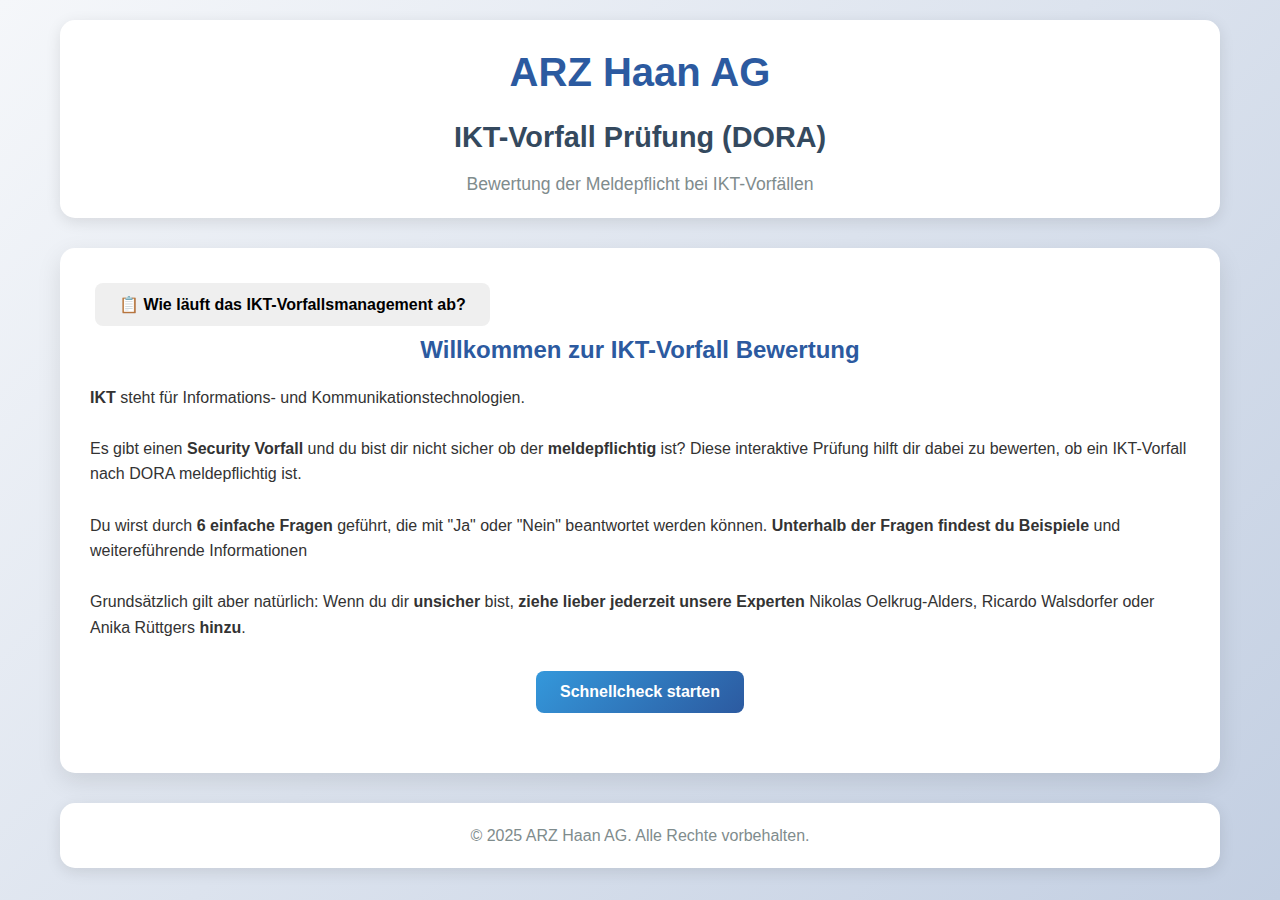
<file: index.html>
<!DOCTYPE html>
<html lang="de">
<head>
    <meta charset="UTF-8">
    <meta name="viewport" content="width=device-width, initial-scale=1.0">
    <title>IKT-Vorfall Prüfung - ARZ Haan AG</title>
    <link rel="stylesheet" href="styles.css">
</head>
<body>
    <div class="container">
        <header>
            <div class="logo">
                <h1>ARZ Haan AG</h1>
            </div>
            <h2>IKT-Vorfall Prüfung (DORA)</h2>
            <p>Bewertung der Meldepflicht bei IKT-Vorfällen</p>
        </header>

        <main>            <!-- Welcome Screen -->
            <div id="welcome-screen" class="screen active">
                <div class="card">
                    <div class="info-links">
                        <button class="btn btn-link" onclick="showProcessInfo()">
                            📋 Wie läuft das IKT-Vorfallsmanagement ab?
                        </button>
                    </div>
                    <h3>Willkommen zur IKT-Vorfall Bewertung</h3>
                    
                    <p><strong>IKT</strong> steht für Informations- und Kommunikationstechnologien.<br><br></p>
                    
                    <p>Es gibt einen <strong>Security Vorfall</strong> und du bist dir nicht sicher ob der <strong>meldepflichtig</strong> ist?  Diese interaktive Prüfung hilft dir dabei zu bewerten, ob ein IKT-Vorfall nach DORA meldepflichtig ist.<br><br></p>
                    
                    <p>Du wirst durch<strong> 6 einfache Fragen</strong> geführt, die mit "Ja" oder "Nein" beantwortet werden können. <strong>Unterhalb der Fragen findest du Beispiele</strong> und weitereführende Informationen<br><br>
                    Grundsätzlich gilt aber natürlich: Wenn du dir <strong>unsicher</strong> bist, <strong>ziehe lieber jederzeit unsere Experten</strong> Nikolas Oelkrug-Alders, Ricardo Walsdorfer oder Anika Rüttgers <strong>hinzu</strong>.</p>
                    
                    
                    
                    <div class="button-group">
                        <button class="btn btn-primary" onclick="startQuestionnaire()">Schnellcheck starten</button>
                    </div>
                </div>
            </div>

            <!-- Question Screen -->
            <div id="question-screen" class="screen">
                <div class="progress-bar">
                    <div class="progress-fill" id="progress-fill"></div>
                    <span class="progress-text" id="progress-text">Frage 1 von 6</span>
                </div>
                  <div class="card">
                    <h3 id="question-title">Frage wird geladen...</h3>
                    <p id="question-text">Beschreibung der Frage...</p>
                    
                    <div class="button-group">
                        <button class="btn btn-success" onclick="answerQuestion(true)">Ja</button>
                        <button class="btn btn-danger" onclick="answerQuestion(false)">Nein</button>
                    </div>
                    
                    <div id="additional-info" class="additional-info">
                        <!-- Zusätzliche Informationen werden hier eingefügt -->
                    </div>
                    
                    <div class="button-group">
                        <button class="btn btn-success" onclick="answerQuestion(true)">Ja</button>
                        <button class="btn btn-danger" onclick="answerQuestion(false)">Nein</button>
                    </div>
                    
                    <div class="navigation">
                        <button class="btn btn-secondary" id="back-btn" onclick="goBack()" disabled>Zurück</button>
                        <button class="btn btn-secondary" onclick="resetQuestionnaire()">Neu starten</button>
                    </div>
                </div>
            </div>

            <!-- Result Screen -->
            <div id="result-screen" class="screen">
                <div class="card">
                    <div id="result-content">
                        <!-- Ergebnis wird hier eingefügt -->
                    </div>
                    <div class="navigation">
                        <button class="btn btn-secondary" onclick="resetQuestionnaire()">Neue Prüfung starten</button>
                    </div>
                    <div class="info-links">
                        <button class="btn btn-link" onclick="showProcessInfo()">
                            📋 Wie läuft das IKT-Vorfallsmanagement ab?
                        </button>
                    </div>
                </div>
            </div>            <!-- Contact Screen (Nikolas) -->
            <div id="contact-screen" class="screen">
                <div class="card">
                    <div class="contact-header">
                        <img src="nikolas-photo.jpg" alt="Nikolas Mustermann" class="contact-photo" onerror="this.src='nikolas-photo.jpg'">
                        <div class="contact-info">
                            <h3>Nikolas Oelkrug-Alders</h3>
                            <p class="title">Chief Information Security Officer (CISO)</p>
                        </div>
                    </div>
                    
                    <div class="contact-details">
                        <div class="contact-item">
                            <strong>📧 E-Mail:</strong>
                            <a href="mailto:N.Oelkrug-Alders@arz.de?subject=IKT Meldung" class="email-link">
                                <a href="mailto:N.Oelkrug-Alders@arz.de?subject=IKT Meldung"></a>N.Oelkrug-Alders@arz.de</a>
                            </a>
                        </div>
                       
                        <div class="contact-item">
                            <strong>📱 Telefon:</strong>
                            <a href="tel:+49 151 5370 4297 ">+49 151 5370 4297 </a>
                        </div>
                    </div>                    
                        
                    
                    <div class="success-message" id="success-message" style="display: none;">
                        <div class="alert alert-success">
                            ✅ Meldung wurde übermittelt. Vielen Dank!
                        </div>
                    </div>
                    
                    <div class="navigation">
                        <button class="btn btn-secondary" onclick="resetQuestionnaire()">Schnellcheck erneut starten</button>
                    </div>
                </div>
            </div>

            <!-- Process Information Screen -->
            <div id="process-info-screen" class="screen">
                <div class="card">
                    <h3>🛡 IKT-Vorfallsmanagement – Übersicht</h3>
                    <div class="navigation">
                        <button class="btn btn-secondary" onclick="hideProcessInfo()">Zurück zur Startseite</button>
                        <button class="btn btn-primary" onclick="startQuestionnaire()">Schnellcheck starten</button>
                    </div>
                    <div class="process-section">
                        <h4>Was ist ein IKT-Vorfall?</h4>
                        <p>Ein IKT-Vorfall ist ein ungeplantes Ereignis, das die IT-Systeme oder Daten eines Unternehmens stört.<br>
                        <strong>Beispiele:</strong> Systemausfälle, Sicherheitslücken oder unbefugte Zugriffe.<br>
                        Solche Vorfälle können die <strong>Verfügbarkeit</strong>, <strong>Vertraulichkeit</strong> oder <strong>Integrität</strong> unserer Daten beeinträchtigen.</p>
                    </div>

                    <div class="process-section">
                        <h4>Warum ist das Thema relevant?</h4>
                        <p>IT-Störungen können zu <strong>finanziellen Schäden</strong>, <strong>Vertrauensverlust</strong> oder <strong>rechtlichen Problemen</strong> führen.<br>
                        Besonders schwerwiegende Vorfälle müssen laut gesetzlicher Vorgaben (z. B. <strong>DORA</strong>) innerhalb kurzer Fristen gemeldet werden.<br>
                        Deshalb ist ein klarer und strukturierter Ablauf notwendig.</p>
                    </div>

                    <div class="process-section">
                        <h4>Wie läuft das IKT-Vorfallsmanagement ab?</h4>
                        <div class="process-steps">
                            <div class="step">
                                <strong>1. Erkennung und Meldung:</strong><br>
                                Mitarbeitende melden auffällige IT-Vorfälle – z. B. beim IT-Helpdesk oder Support.
                            </div>
                            <div class="step">
                                <strong>2. Erstbewertung:</strong><br>
                                IT-Fachkräfte prüfen, ob ein meldepflichtiger Vorfall vorliegt, und leiten die Informationen weiter.
                            </div>
                            <div class="step">
                                <strong>3. Koordination und Bearbeitung:</strong><br>
                                Der <em>Incident Manager</em> übernimmt die Steuerung.<br>
                                Technische Teams analysieren die Ursache und beheben das Problem.
                            </div>
                            <div class="step">
                                <strong>4. Meldung an Behörden (falls erforderlich):</strong><br>
                                Bei schwerwiegenden Vorfällen erfolgt eine offizielle Meldung – oft innerhalb von 24 Stunden.
                            </div>
                            <div class="step">
                                <strong>5. Nachbereitung und Verbesserung:</strong><br>
                                Der Vorfall wird ausgewertet. Prozesse und Sicherheitsmaßnahmen werden ggf. angepasst.
                            </div>
                        </div>
                    </div>

                    <div class="process-section">
                        <h4>Rollen und Verantwortlichkeiten</h4>
                        <div class="roles-table">
                            <div class="role-item">
                                <strong>Mitarbeitende:</strong> Vorfälle melden
                            </div>
                            <div class="role-item">
                                <strong>IT-Helpdesk:</strong> Erste Einschätzung und Weiterleitung
                            </div>
                            <div class="role-item">
                                <strong>Incident Manager:</strong> Koordination, Dokumentation, ggf. Meldung
                            </div>
                            <div class="role-item">
                                <strong>Technische Teams:</strong> Analyse und Behebung der Vorfälle
                            </div>
                        </div>
                    </div>

                    <div class="process-section">
                        <h4>Ziel des Prozesses</h4>
                        <p>IKT-Vorfälle sollen <strong>schnell erkannt</strong>, <strong>richtig eingeordnet</strong> und <strong>effektiv bearbeitet</strong> werden.<br>
                        So sichern wir die <strong>Stabilität der IT</strong>, <strong>minimieren Risiken</strong> und erfüllen <strong>gesetzliche Anforderungen</strong>.</p>
                    </div>

                    <div class="navigation">
                        <button class="btn btn-secondary" onclick="hideProcessInfo()">Zurück zur Startseite</button>
                        <button class="btn btn-primary" onclick="startQuestionnaire()">Schnellcheck starten</button>
                    </div>
                </div>
            </div>
        </main>

        <footer>
            <p>&copy; 2025 ARZ Haan AG. Alle Rechte vorbehalten.</p>
        </footer>
    </div>    <script>
        // Fragebogen-Konfiguration
        console.log("Script.js wurde geladen!");

        const questions = [
            {
                id: 1,
                title: "Betrifft der Vorfall IKT-Systeme?",
                text: "Ist ein Computer-System (Server, Netzwerk, Software, etc.) betroffen?",                additionalInfo: `<strong>🔧 Was sind IKT-Systeme?</strong> 
                <br>Alle Computer-Systeme in deinem Unternehmen:<br>
                
                • Server, Computer, Handys<br>
                • Banking-Programme, Windows, Apps<br>
                • Internet, WLAN, Firmen-Netzwerk<br>
                • Microsoft 365, sonstige von uns genutzte Cloud-Services<br><br>
                
                <strong>⚠️ Auch das zählt:</strong><br><br>
                • Stromausfall, Wasserschaden<br>
                • Nur ein Teil des Systems kaputt<br><br>
                
                <strong>💡 Beispiele:</strong><br><br>
                ✅ E-Mail geht nicht<br>
                ✅ Eine unserer Geschäfts-Apps stürzt ab<br>
                ✅ Server fällt aus
                `
            },
            {
                id: 2,
                title: "Sind kritische oder wichtige Geschäftsfunktionen betroffen?",
                text: "Stört der Vorfall wichtige Arbeitsabläufe in deinem Unternehmen?",
                additionalInfo: `
                <strong>🏦 Wichtige Geschäftsfunktionen:</strong><br><br>
                • Anwendungen von uns die unsere Kunden nutzen<br>
                • Überweisungen und Kartenzahlungen<br>
                • Navision<br>
                • E-Mail und wichtige IT-Systeme<br><br>
                
                <strong>💡 Beispiele:</strong><br><br>
                ✅ Kundensystem länger als 1h offline<br>
                ✅ Firmenzahlungen werden abgelehnt<br>
                ✅ E-Mail funktioniert nicht<br>
                ❌ Interne Schulungs-Plattform offline
                `
            },
            {
                id: 3,
                title: "Entspricht der Vorfall zeitlichen Kriterien?",
                text: "Dauert die Störung schon länger als 1 Stunde?",
                additionalInfo: `
                <strong>⏰ Wichtige Zeitgrenzen:</strong><br><br>
                
                <strong>Wesentliche Störung (DORA):</strong><br><br>
                • Über 1 Stunde ohne Service bei kritischen Funktionen<br>
                • Über 2 Stunden bei wichtigen Funktionen<br><br>
                
                <strong>💡 Beispiele:</strong><br><br>
                ✅ Kundensoftware seit 1,5h offline<br>
                ✅ TI-Netz seit 2h ausgefallen<br>
                ❌ E-Mail war 45 Min offline<br>
                ❌ Website 30 Min langsam
                `
            },
            {
                id: 4,
                title: "Sind personenbezogene oder sensible Daten betroffen?",
                text: "Könnten persönliche Daten oder Geschäftsgeheimnisse betroffen sein?",
                additionalInfo: `
                <strong>🔒 Kritische Daten:</strong><br><br>
                
                <strong>Kundendaten:</strong><br><br>
                • Namen, Adressen, Geburtsdaten<br>
                • Kontostände, Überweisungen<br>
                • Logins, PINs, Passwörter<br><br>
                
                <strong>Geschäftsdaten:</strong><br><br>
                • Verträge und Geschäftsgeheimnisse<br>
                • E-Mails und Mitarbeiterdaten<br>
                • System-Zugangsdaten<br><br>
                
                <strong>💡 Beispiele:</strong><br><br>
                ✅ Hacker-Zugriff auf Kundendatenbank<br>
                ✅ USB-Stick mit Kontodaten verloren<br>
                ✅ E-Mail an falschen Empfänger<br>
                ✅ Ransomware verschlüsselt Dateien<br>
                ❌ Test-System ohne echte Daten
                `
            },
            {
                id: 5,
                title: "Sind externe IKT-Dienstleister oder Partner betroffen?",
                text: "Hat der Vorfall mit Cloud-Services oder IT-Dienstleistern zu tun?",
                additionalInfo: `
                <strong>☁️ Externe IT-Services:</strong><br><br>
                
                <strong>Cloud-Anbieter:</strong><br><br>
                • Microsoft 365<br>
                • Backup- und Speicher-Services<br><br>
                
                <strong>Banking-Services:</strong><br><br>
                • Zahlungsdienstleister<br>
                • Kernsysteme<br>
                • Internet-Provider<br><br>
                
                <strong>💡 Beispiele:</strong><br><br>
                ✅ Microsoft 365 down → E-Mail gestört<br>
                ✅ Hosting-Ausfall → Banking-App offline<br>
                ✅ Internet-Provider-Störung<br>
                ❌ Interne Kantinen-Software
                `
            },
            {
                id: 6,
                title: "Besteht Verdacht auf Cyberangriff oder böswillige Aktivitäten?",
                text: "Siehst du Anzeichen für einen möglichen Cyberangriff?",
                additionalInfo: `
                <strong>⚠️ Verdachtsmomente:</strong><br><br>
                
                <strong>Technische Anzeichen:</strong><br><br>
                • Ungewöhnliche Netzwerk-Aktivitäten<br>
                • Neue unbekannte Dateien oder Programme<br>
                • Verschlüsselte oder veränderte Dateien<br>
                • Langsame Systeme ohne erkennbaren Grund<br><br>
                
                <strong>Angriffs-Arten:</strong><br><br>
                • Phishing-E-Mails oder betrügerische Anrufe<br>
                • Ransomware (Lösegeldforderung)<br>
                • DDoS-Angriffe (Website überlastet)<br>
                • Unberechtigte Logins oder Zugriffe<br><br>
                
                <strong>💡 Beispiele:</strong><br><br>
                ✅ Ransomware verschlüsselt Dateien<br>
                ✅ Phishing-E-Mail führt zu Datenverlust<br>
                ✅ Unbekannte Logins von fremden Standorten<br>
                ✅ DDoS macht Website unzugänglich<br>
                ❌ Zufälliger Hardware-Defekt
                `
            }
        ];

        // Anwendungszustand
        let currentQuestionIndex = 0;
        let answers = [];
        let isQuestionnaireStarted = false;

        // Screen-Management
        function showScreen(screenId) {
            const screens = document.querySelectorAll('.screen');
            screens.forEach(screen => screen.classList.remove('active'));
            
            const targetScreen = document.getElementById(screenId);
            if (targetScreen) {
                targetScreen.classList.add('active');
            }
        }

        // Fragebogen starten
        function startQuestionnaire() {
            console.log("startQuestionnaire wurde aufgerufen!");
            currentQuestionIndex = 0;
            answers = [];
            isQuestionnaireStarted = true;
            showQuestion();
            showScreen('question-screen');
        }

        // Frage anzeigen
        function showQuestion() {
            if (currentQuestionIndex >= questions.length) {
                showResult();
                return;
            }

            const question = questions[currentQuestionIndex];
            const progressPercent = ((currentQuestionIndex + 1) / questions.length) * 100;
            
            // Progress Bar aktualisieren
            document.getElementById('progress-fill').style.width = progressPercent + '%';
            document.getElementById('progress-text').textContent = `Frage ${currentQuestionIndex + 1} von ${questions.length}`;
            
            // Frage-Inhalt aktualisieren
            document.getElementById('question-title').textContent = question.title;
            document.getElementById('question-text').textContent = question.text;            // Zusätzliche Informationen
            const additionalInfo = document.getElementById('additional-info');
            if (question.additionalInfo) {
                // Process additionalInfo to reduce spacing
                let processedInfo = question.additionalInfo
                    .replace(/<strong>(.*?)<\/strong><br>\s+/g, '<strong>$1</strong> ')  // Replace <br> after strong with space
                    .replace(/<br><br>\s+/g, '<br>')                                    // Replace double breaks with single
                    .trim();
                    
                additionalInfo.innerHTML = `<div class="info-header"><strong>💡 Zusätzliche Information:</strong></div>${processedInfo}`;
                additionalInfo.style.display = 'block';
            } else {
                additionalInfo.style.display = 'none';
            }
            
            // Zurück-Button Status
            const backBtn = document.getElementById('back-btn');
            backBtn.disabled = currentQuestionIndex === 0;
        }

        // Antwort verarbeiten
        function answerQuestion(answer) {
            answers[currentQuestionIndex] = answer;
            currentQuestionIndex++;
            
            if (currentQuestionIndex < questions.length) {
                showQuestion();
            } else {
                showResult();
            }
        }

        // Zurück-Navigation
        function goBack() {
            if (currentQuestionIndex > 0) {
                currentQuestionIndex--;
                showQuestion();
            }
        }

        // Ergebnis berechnen und anzeigen
        function showResult() {
            const resultContent = document.getElementById('result-content');
            const shouldReport = calculateResult();
            
            if (shouldReport) {
                resultContent.innerHTML = `
                    <div class="result-danger">
                        <h3>⚠️ Meldepflichtiger Vorfall erkannt</h3>
                        <p><strong>Bitte informiere Nikolas über diesen Vorfall.</strong></p>
                        <p>Basierend auf deinen Antworten handelt es sich möglicherweise um einen meldepflichtigen IKT-Vorfall nach DORA.</p>
                        <div style="margin-top: 20px;">
                            <button class="btn btn-primary" onclick="showContact()">📞 Nikolas kontaktieren</button>
                        </div>
                    </div>
                `;
            } else {
                resultContent.innerHTML = `
                    <div class="result-success">
                        <h3>✅ Kein meldepflichtiger Vorfall</h3>
                        <p><strong>Bitte dokumentiere den Vorfall intern.</strong></p>
                        <p>Basierend auf deinen Antworten ist keine sofortige Meldung nach DORA erforderlich. Dokumentiere den Vorfall dennoch für interne Zwecke.</p>
                        <div class="additional-info" style="margin-top: 20px; text-align: left;">
                            <strong>📋 Empfohlene Maßnahmen:</strong><br>
                            • Vorfall in internem System dokumentieren<br>
                            • Ursachen analysieren<br>
                            • Präventive Maßnahmen prüfen<br>
                            • Bei Unsicherheit: <a href="#" onclick="showContact()">Nikolas Oelkrug-Alders (CISO)</a> oder die IT-Abteilung kontaktieren
                        </div>
                    </div>
                `;
            }
            
            showScreen('result-screen');
        }

        // Ergebnis-Logik
        function calculateResult() {
            // Wenn eine der kritischen Fragen mit "Ja" beantwortet wurde
            const criticalQuestions = [0, 3, 5]; // IKT-Systeme, Personendaten, Cyberangriff
            const moderateQuestions = [1, 2, 4]; // Geschäftsprozesse, Dauer, Externe Systeme
            
            // Kritische Fragen
            let criticalYes = 0;
            criticalQuestions.forEach(index => {
                if (answers[index] === true) criticalYes++;
            });
            
            // Moderate Fragen
            let moderateYes = 0;
            moderateQuestions.forEach(index => {
                if (answers[index] === true) moderateYes++;
            });
            
            // Bewertungslogik
            if (criticalYes >= 2) return true; // Zwei kritische Faktoren
            if (criticalYes >= 1 && moderateYes >= 2) return true; // Ein kritischer + zwei moderate
            if (answers[3] === true) return true; // Personendaten immer melden
            if (answers[5] === true) return true; // Cyberangriff immer melden
            
            return false;
        }

        // Kontakt-Screen anzeigen
        function showContact() {
            showScreen('contact-screen');
        }

        // Fragebogen zurücksetzen
        function resetQuestionnaire() {
            currentQuestionIndex = 0;
            answers = [];
            isQuestionnaireStarted = false;
            showScreen('welcome-screen');
            
            // Progress Bar zurücksetzen
            document.getElementById('progress-fill').style.width = '0%';
            document.getElementById('progress-text').textContent = 'Frage 1 von 6';
            
            // Erfolgsmeldung verstecken
            const successMessage = document.getElementById('success-message');
            if (successMessage) {
                successMessage.style.display = 'none';
            }
        }

        // Prozess-Information zeigen/verbergen
        function showProcessInfo() {
            showScreen('process-info-screen');
        }

        function hideProcessInfo() {
            showScreen('welcome-screen');
        }

        // E-Mail-Klick-Tracking für Erfolgsmeldung
        function setupEmailClickTracking() {
            document.addEventListener('click', function(event) {
                if (event.target.matches('a[href^="mailto:"]')) {
                    // Kurze Verzögerung, damit E-Mail-Client öffnen kann
                    setTimeout(() => {
                        const successMessage = document.getElementById('success-message');
                        if (successMessage) {
                            successMessage.style.display = 'block';
                            successMessage.scrollIntoView({ behavior: 'smooth' });
                        }
                    }, 1000);
                }
            });
        }

        // Initialisierung
        document.addEventListener('DOMContentLoaded', function() {
            console.log("DOMContentLoaded Event ausgelöst!");
            showScreen('welcome-screen');
            setupEmailClickTracking();
        });

        // Tastatur-Navigation
        document.addEventListener('keydown', function(event) {
            if (!isQuestionnaireStarted) return;
            
            switch(event.key) {
                case 'y':
                case 'Y':
                case 'j':
                case 'J':
                    if (document.getElementById('question-screen').classList.contains('active')) {
                        answerQuestion(true);
                    }
                    break;
                case 'n':
                case 'N':
                    if (document.getElementById('question-screen').classList.contains('active')) {
                        answerQuestion(false);
                    }
                    break;
                case 'Escape':
                    resetQuestionnaire();
                    break;
                case 'Backspace':
                    if (document.getElementById('question-screen').classList.contains('active')) {
                        goBack();
                    }
                    break;
            }
        });

        console.log("Alle Funktionen wurden definiert, startQuestionnaire ist verfügbar:", typeof startQuestionnaire);

        // Override spacing through inline styles for maximum compatibility
        function applyCompactStyling() {
            const additionalInfo = document.querySelectorAll('.additional-info');
            additionalInfo.forEach(box => {
                // Set compact styles
                box.style.lineHeight = '1.4';
                box.style.padding = '15px';
                
                // Adjust spacing around strong elements
                const strongElements = box.querySelectorAll('strong');
                strongElements.forEach(el => {
                    // First-level elements get special treatment
                    if (el.parentElement === box || el.parentElement.classList.contains('info-header')) {
                        el.style.marginRight = '8px';
                        el.style.display = 'inline-block';
                    } else {
                        el.style.marginBottom = '2px';
                        el.style.marginTop = '10px';
                        el.style.display = 'block';
                    }
                });
            });
        }

        // Call after showing questions
        const originalShowQuestion = showQuestion;
        showQuestion = function() {
            originalShowQuestion.apply(this, arguments);
            setTimeout(applyCompactStyling, 0);
        };
    </script>
    <script>
        console.log("HTML Script-Tag funktioniert!");
        
        // Fallback für startQuestionnaire
        if (typeof startQuestionnaire === 'undefined') {
            console.error("startQuestionnaire ist nicht definiert!");
            window.startQuestionnaire = function() {
                alert("Fallback: startQuestionnaire wurde aufgerufen!");
            };
        }
    </script>
</body>
</html>
</file>
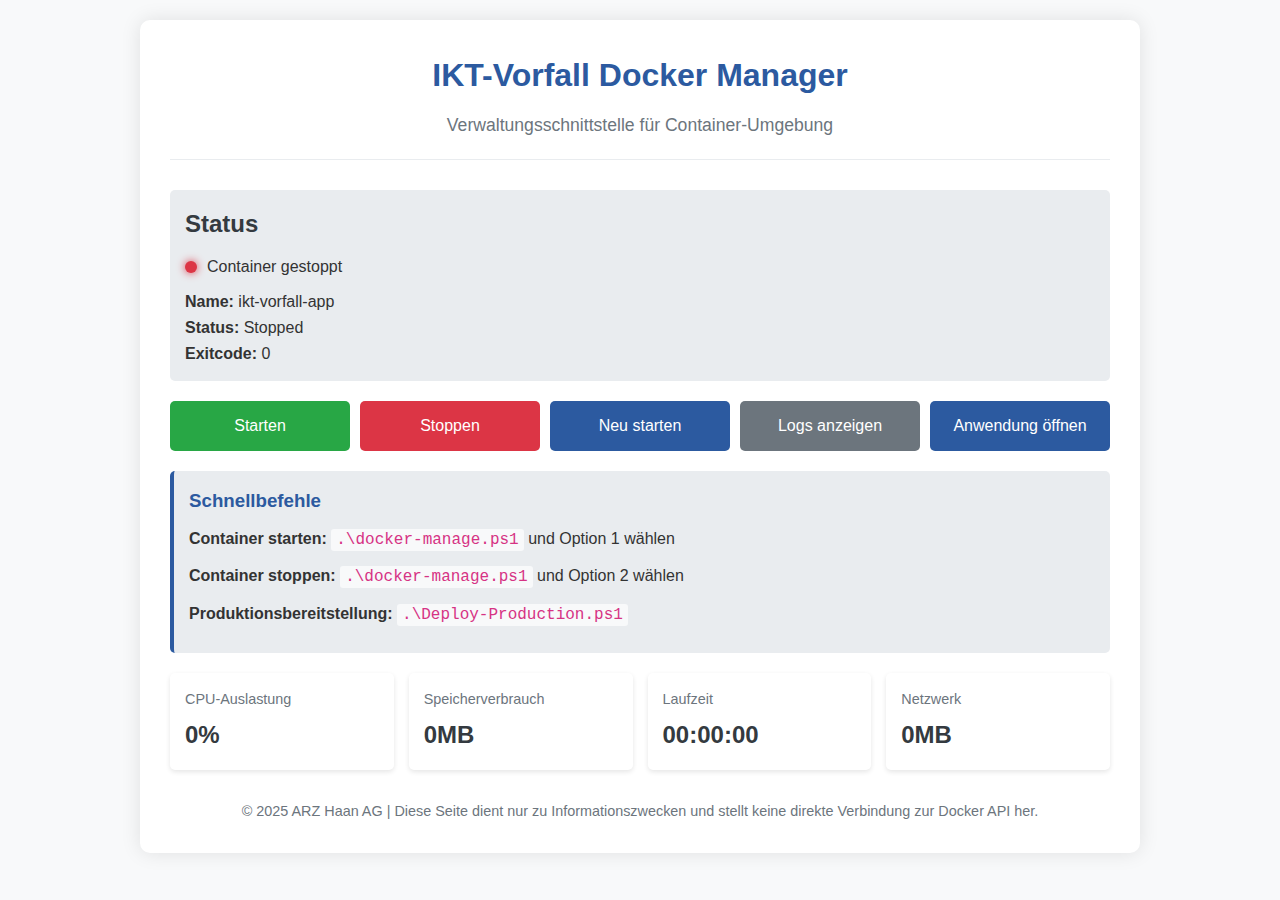
<file: docker-dashboard.html>
<!DOCTYPE html>
<html lang="de">
<head>
    <meta charset="UTF-8">
    <meta name="viewport" content="width=device-width, initial-scale=1.0">
    <title>IKT-Vorfall Docker Manager</title>
    <style>
        * {
            margin: 0;
            padding: 0;
            box-sizing: border-box;
            font-family: 'Segoe UI', Tahoma, Geneva, Verdana, sans-serif;
        }
        
        body {
            background-color: #f8f9fa;
            color: #333;
            line-height: 1.6;
            padding: 20px;
        }
        
        .container {
            max-width: 1000px;
            margin: 0 auto;
            background-color: white;
            padding: 30px;
            border-radius: 10px;
            box-shadow: 0 0 20px rgba(0, 0, 0, 0.1);
        }
        
        header {
            text-align: center;
            margin-bottom: 30px;
            padding-bottom: 20px;
            border-bottom: 1px solid #e9ecef;
        }
        
        h1 {
            color: #2c5aa0;
            margin-bottom: 10px;
        }
        
        .subtitle {
            color: #6c757d;
            font-size: 1.1rem;
        }
        
        .status-panel {
            margin-bottom: 20px;
            padding: 15px;
            border-radius: 5px;
            background-color: #e9ecef;
        }
        
        .status-panel h2 {
            margin-bottom: 10px;
            color: #343a40;
        }
        
        .status-indicator {
            display: flex;
            align-items: center;
            margin-bottom: 10px;
        }
        
        .status-dot {
            width: 12px;
            height: 12px;
            border-radius: 50%;
            margin-right: 10px;
        }
        
        .online {
            background-color: #28a745;
            box-shadow: 0 0 8px #28a745;
        }
        
        .offline {
            background-color: #dc3545;
            box-shadow: 0 0 8px #dc3545;
        }
        
        .pending {
            background-color: #ffc107;
            box-shadow: 0 0 8px #ffc107;
        }
        
        .button-group {
            display: flex;
            flex-wrap: wrap;
            gap: 10px;
            margin-top: 20px;
        }
        
        .btn {
            padding: 12px 20px;
            border: none;
            border-radius: 5px;
            font-size: 1rem;
            font-weight: 500;
            cursor: pointer;
            transition: all 0.3s ease;
            min-width: 180px;
            text-align: center;
            text-decoration: none;
            display: inline-block;
        }
        
        .btn-primary {
            background-color: #2c5aa0;
            color: white;
        }
        
        .btn-primary:hover {
            background-color: #224980;
        }
        
        .btn-secondary {
            background-color: #6c757d;
            color: white;
        }
        
        .btn-secondary:hover {
            background-color: #5a6268;
        }
        
        .btn-danger {
            background-color: #dc3545;
            color: white;
        }
        
        .btn-danger:hover {
            background-color: #c82333;
        }
        
        .btn-success {
            background-color: #28a745;
            color: white;
        }
        
        .btn-success:hover {
            background-color: #218838;
        }
        
        .info-box {
            background-color: #e9ecef;
            border-left: 4px solid #2c5aa0;
            padding: 15px;
            margin-top: 20px;
            border-radius: 5px;
        }
        
        .info-box h3 {
            margin-bottom: 10px;
            color: #2c5aa0;
        }
        
        .info-box p {
            margin-bottom: 10px;
        }
        
        .info-box code {
            background-color: #f8f9fa;
            padding: 2px 5px;
            border-radius: 3px;
            font-family: 'Courier New', monospace;
            color: #d63384;
        }
        
        .log-viewer {
            background-color: #212529;
            color: #f8f9fa;
            padding: 15px;
            border-radius: 5px;
            font-family: 'Courier New', monospace;
            max-height: 300px;
            overflow-y: auto;
            margin-top: 20px;
        }
        
        .log-line {
            padding: 2px 0;
            border-bottom: 1px solid #32383e;
        }
        
        .resource-monitor {
            margin-top: 20px;
            display: grid;
            grid-template-columns: repeat(auto-fill, minmax(200px, 1fr));
            gap: 15px;
        }
        
        .resource-card {
            background-color: white;
            border-radius: 5px;
            padding: 15px;
            box-shadow: 0 2px 5px rgba(0, 0, 0, 0.1);
        }
        
        .resource-title {
            font-size: 0.9rem;
            color: #6c757d;
            margin-bottom: 5px;
        }
        
        .resource-value {
            font-size: 1.5rem;
            font-weight: bold;
            color: #343a40;
        }
        
        footer {
            margin-top: 30px;
            text-align: center;
            color: #6c757d;
            font-size: 0.9rem;
        }
    </style>
</head>
<body>
    <div class="container">
        <header>
            <h1>IKT-Vorfall Docker Manager</h1>
            <p class="subtitle">Verwaltungsschnittstelle für Container-Umgebung</p>
        </header>
        
        <div class="status-panel">
            <h2>Status</h2>
            <div class="status-indicator">
                <div id="container-status" class="status-dot offline"></div>
                <span id="status-text">Container-Status wird geprüft...</span>
            </div>
            <div id="status-details">Laden...</div>
        </div>
        
        <div class="button-group">
            <button id="btn-start" class="btn btn-success">Starten</button>
            <button id="btn-stop" class="btn btn-danger">Stoppen</button>
            <button id="btn-restart" class="btn btn-primary">Neu starten</button>
            <button id="btn-view-logs" class="btn btn-secondary">Logs anzeigen</button>
            <a href="http://localhost:8080" target="_blank" class="btn btn-primary">Anwendung öffnen</a>
        </div>
        
        <div id="log-container" class="log-viewer" style="display: none;">
            <pre id="log-content">Lade Logs...</pre>
        </div>
        
        <div class="info-box">
            <h3>Schnellbefehle</h3>
            <p><strong>Container starten:</strong> <code>.\docker-manage.ps1</code> und Option 1 wählen</p>
            <p><strong>Container stoppen:</strong> <code>.\docker-manage.ps1</code> und Option 2 wählen</p>
            <p><strong>Produktionsbereitstellung:</strong> <code>.\Deploy-Production.ps1</code></p>
        </div>
        
        <div class="resource-monitor">
            <div class="resource-card">
                <div class="resource-title">CPU-Auslastung</div>
                <div id="cpu-usage" class="resource-value">--%</div>
            </div>
            <div class="resource-card">
                <div class="resource-title">Speicherverbrauch</div>
                <div id="memory-usage" class="resource-value">--MB</div>
            </div>
            <div class="resource-card">
                <div class="resource-title">Laufzeit</div>
                <div id="uptime" class="resource-value">--:--:--</div>
            </div>
            <div class="resource-card">
                <div class="resource-title">Netzwerk</div>
                <div id="network" class="resource-value">--MB</div>
            </div>
        </div>
        
        <footer>
            <p>© 2025 ARZ Haan AG | Diese Seite dient nur zu Informationszwecken und stellt keine direkte Verbindung zur Docker API her.</p>
        </footer>
    </div>

    <script>
        document.addEventListener('DOMContentLoaded', function() {
            // Demo-Funktion für die Benutzeroberfläche
            // In einer echten Implementierung würden hier AJAX-Aufrufe zur Docker API erfolgen
            
            const containerStatusDot = document.getElementById('container-status');
            const statusText = document.getElementById('status-text');
            const statusDetails = document.getElementById('status-details');
            const btnStart = document.getElementById('btn-start');
            const btnStop = document.getElementById('btn-stop');
            const btnRestart = document.getElementById('btn-restart');
            const btnViewLogs = document.getElementById('btn-view-logs');
            const logContainer = document.getElementById('log-container');
            const logContent = document.getElementById('log-content');
            
            // Simulierter Container-Status
            let containerRunning = false;
            
            // Update-Funktion für den Status
            function updateStatus() {
                if (containerRunning) {
                    containerStatusDot.classList.remove('offline', 'pending');
                    containerStatusDot.classList.add('online');
                    statusText.innerText = 'Container läuft';
                    statusDetails.innerHTML = `
                        <strong>Name:</strong> ikt-vorfall-app<br>
                        <strong>Status:</strong> Running<br>
                        <strong>Port:</strong> 8080:80<br>
                        <strong>Image:</strong> iktmeldung_ikt-app:latest
                    `;
                    
                    // Simulierte Ressourcen-Updates
                    document.getElementById('cpu-usage').innerText = Math.floor(Math.random() * 15) + '%';
                    document.getElementById('memory-usage').innerText = Math.floor(Math.random() * 100 + 50) + 'MB';
                    document.getElementById('uptime').innerText = '00:45:22';
                    document.getElementById('network').innerText = Math.floor(Math.random() * 50) + 'MB';
                } else {
                    containerStatusDot.classList.remove('online', 'pending');
                    containerStatusDot.classList.add('offline');
                    statusText.innerText = 'Container gestoppt';
                    statusDetails.innerHTML = `
                        <strong>Name:</strong> ikt-vorfall-app<br>
                        <strong>Status:</strong> Stopped<br>
                        <strong>Exitcode:</strong> 0
                    `;
                    
                    // Leere Ressourcenanzeigen
                    document.getElementById('cpu-usage').innerText = '0%';
                    document.getElementById('memory-usage').innerText = '0MB';
                    document.getElementById('uptime').innerText = '00:00:00';
                    document.getElementById('network').innerText = '0MB';
                }
            }
            
            // Ereignisbehandlung für die Schaltflächen
            btnStart.addEventListener('click', function() {
                if (!containerRunning) {
                    containerStatusDot.classList.remove('online', 'offline');
                    containerStatusDot.classList.add('pending');
                    statusText.innerText = 'Container wird gestartet...';
                    
                    setTimeout(() => {
                        containerRunning = true;
                        updateStatus();
                        alert('Container wurde gestartet.\nIn einer realen Anwendung würde dies den Docker-Befehl ausführen.');
                    }, 1500);
                }
            });
            
            btnStop.addEventListener('click', function() {
                if (containerRunning) {
                    containerStatusDot.classList.remove('online', 'offline');
                    containerStatusDot.classList.add('pending');
                    statusText.innerText = 'Container wird gestoppt...';
                    
                    setTimeout(() => {
                        containerRunning = false;
                        updateStatus();
                        alert('Container wurde gestoppt.\nIn einer realen Anwendung würde dies den Docker-Befehl ausführen.');
                    }, 1500);
                }
            });
            
            btnRestart.addEventListener('click', function() {
                containerStatusDot.classList.remove('online', 'offline');
                containerStatusDot.classList.add('pending');
                statusText.innerText = 'Container wird neu gestartet...';
                
                setTimeout(() => {
                    containerRunning = true;
                    updateStatus();
                    alert('Container wurde neu gestartet.\nIn einer realen Anwendung würde dies den Docker-Befehl ausführen.');
                }, 2000);
            });
            
            btnViewLogs.addEventListener('click', function() {
                if (logContainer.style.display === 'none') {
                    logContainer.style.display = 'block';
                    btnViewLogs.innerText = 'Logs ausblenden';
                    
                    // Simulierte Logs
                    logContent.innerText = `[2025-06-11 09:15:34] ikt-vorfall-app | Starting Nginx...
[2025-06-11 09:15:35] ikt-vorfall-app | Nginx configured successfully
[2025-06-11 09:15:36] ikt-vorfall-app | Ready to handle connections on port 80
[2025-06-11 09:20:45] ikt-vorfall-app | 172.17.0.1 - - [11/Jun/2025:09:20:45 +0000] "GET / HTTP/1.1" 200 2631 "-" "Mozilla/5.0"
[2025-06-11 09:20:45] ikt-vorfall-app | 172.17.0.1 - - [11/Jun/2025:09:20:45 +0000] "GET /styles.css HTTP/1.1" 200 8547 "-" "Mozilla/5.0"
[2025-06-11 09:20:45] ikt-vorfall-app | 172.17.0.1 - - [11/Jun/2025:09:20:45 +0000] "GET /script.js HTTP/1.1" 200 15284 "-" "Mozilla/5.0"
[2025-06-11 09:21:02] ikt-vorfall-app | 172.17.0.1 - - [11/Jun/2025:09:21:02 +0000] "GET /nikolas-photo.jpg HTTP/1.1" 200 4826 "-" "Mozilla/5.0"`;
                } else {
                    logContainer.style.display = 'none';
                    btnViewLogs.innerText = 'Logs anzeigen';
                }
            });
            
            // Initialer Status
            updateStatus();
            
            // Simulierte Status-Updates
            setInterval(updateStatus, 5000);
        });
    </script>
</body>
</html>
</file>
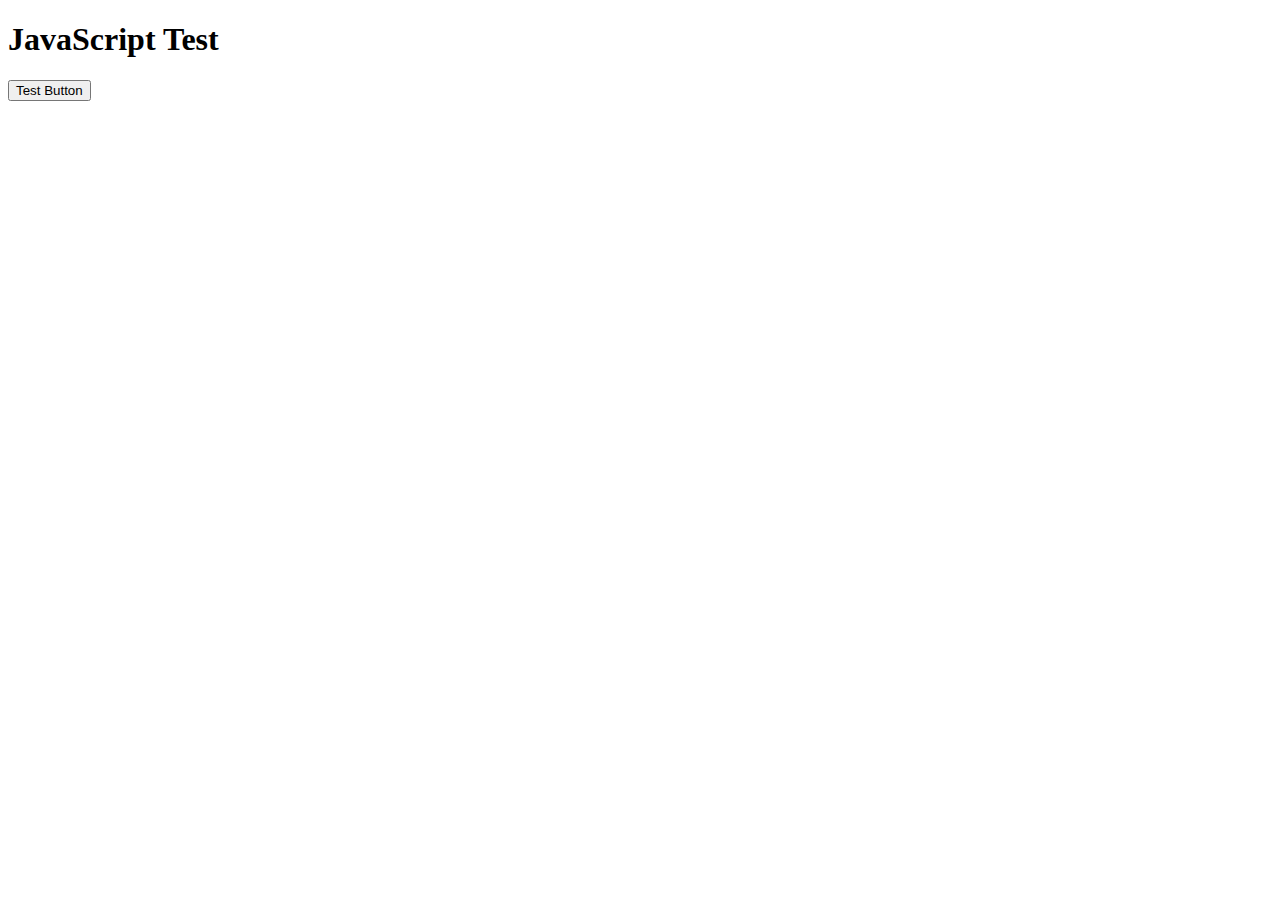
<file: test.html>
<!DOCTYPE html>
<html lang="de">
<head>
    <meta charset="UTF-8">
    <meta name="viewport" content="width=device-width, initial-scale=1.0">
    <title>JavaScript Test</title>
</head>
<body>
    <h1>JavaScript Test</h1>
    <button onclick="testFunction()">Test Button</button>
    <div id="output"></div>

    <script>
        console.log("JavaScript funktioniert!");
        
        function testFunction() {
            document.getElementById('output').innerHTML = "Button funktioniert!";
            alert("Test erfolgreich!");
        }
    </script>
</body>
</html>
</file>
<file: styles.css>
/* Reset und Basis-Styles */
* {
    margin: 0;
    padding: 0;
    box-sizing: border-box;
}

body {
    font-family: 'Segoe UI', Tahoma, Geneva, Verdana, sans-serif;
    line-height: 1.6;
    color: #333;
    background: linear-gradient(135deg, #f5f7fa 0%, #c3cfe2 100%);
    min-height: 100vh;
}

.container {
    max-width: 1200px;
    margin: 0 auto;
    padding: 20px;
}

/* Header */
header {
    text-align: center;
    margin-bottom: 30px;
    padding: 20px;
    background: white;
    border-radius: 15px;
    box-shadow: 0 4px 15px rgba(0, 0, 0, 0.1);
}

.logo h1 {
    color: #2c5aa0;
    font-size: 2.5rem;
    margin-bottom: 10px;
    font-weight: 700;
}

header h2 {
    color: #34495e;
    font-size: 1.8rem;
    margin-bottom: 10px;
}

header p {
    color: #7f8c8d;
    font-size: 1.1rem;
}

/* Screen Management */
.screen {
    display: none;
    animation: fadeIn 0.5s ease-in;
}

.screen.active {
    display: block;
}

@keyframes fadeIn {
    from { opacity: 0; transform: translateY(20px); }
    to { opacity: 1; transform: translateY(0); }
}

/* Cards */
.card {
    background: white;
    border-radius: 15px;
    padding: 30px;
    box-shadow: 0 8px 25px rgba(0, 0, 0, 0.1);
    margin-bottom: 20px;
    transition: transform 0.3s ease, box-shadow 0.3s ease;
}

.card:hover {
    transform: translateY(-2px);
    box-shadow: 0 12px 35px rgba(0, 0, 0, 0.15);
}

.card h3 {
    color: #2c5aa0;
    font-size: 1.5rem;
    margin-bottom: 15px;
    text-align: center;
}

/* Progress Bar */
.progress-bar {
    background: #ecf0f1;
    border-radius: 10px;
    height: 8px;
    margin-bottom: 20px;
    position: relative;
    overflow: hidden;
}

.progress-fill {
    background: linear-gradient(90deg, #3498db, #2c5aa0);
    height: 100%;
    border-radius: 10px;
    transition: width 0.5s ease;
    width: 0%;
}

.progress-text {
    position: absolute;
    top: -25px;
    right: 0;
    font-size: 0.9rem;
    color: #7f8c8d;
    font-weight: 600;
}

/* Buttons */
.btn {
    padding: 12px 24px;
    border: none;
    border-radius: 8px;
    font-size: 1rem;
    font-weight: 600;
    cursor: pointer;
    transition: all 0.3s ease;
    text-decoration: none;
    display: inline-block;
    text-align: center;
    margin: 5px;
}

.btn:hover {
    transform: translateY(-2px);
    box-shadow: 0 4px 15px rgba(0, 0, 0, 0.2);
}

.btn:active {
    transform: translateY(0);
}

.btn-primary {
    background: linear-gradient(135deg, #3498db, #2c5aa0);
    color: white;
}

.btn-primary:hover {
    background: linear-gradient(135deg, #2980b9, #1e3a8a);
}

.btn-success {
    background: linear-gradient(135deg, #27ae60, #2ecc71);
    color: white;
    min-width: 100px;
}

.btn-success:hover {
    background: linear-gradient(135deg, #229954, #27ae60);
}

.btn-danger {
    background: linear-gradient(135deg, #e74c3c, #c0392b);
    color: white;
    min-width: 100px;
}

.btn-danger:hover {
    background: linear-gradient(135deg, #c0392b, #a93226);
}

.btn-secondary {
    background: #95a5a6;
    color: white;
}

.btn-secondary:hover {
    background: #7f8c8d;
}

.btn-secondary:disabled {
    background: #bdc3c7;
    cursor: not-allowed;
    transform: none;
    box-shadow: none;
}

/* Button Groups */
.button-group {
    display: flex;
    justify-content: center;
    gap: 20px;
    margin: 25px 0;
    flex-wrap: wrap;
}

.navigation {
    display: flex;
    justify-content: center;
    gap: 15px;
    margin-top: 25px;
    flex-wrap: wrap;
}

/* Additional Info */
.additional-info {
    margin-top: 20px;
    padding: 20px;
    background: linear-gradient(135deg, #f8f9fa 0%, #e9ecef 100%);
    border-radius: 12px;
    border-left: 4px solid #2c5aa0;
    font-size: 0.95rem;
    line-height: 1.6;
    box-shadow: inset 0 1px 3px rgba(0, 0, 0, 0.1);
}

/* Override any existing line height on additional-info */
.additional-info {
    line-height: 1.4 !important;
    padding: 15px !important;
}

/* Info header styling */
.info-header {
    margin-bottom: 8px;
    border-bottom: 1px solid rgba(44, 90, 160, 0.2);
    padding-bottom: 5px;
}

.info-header strong {
    display: inline-block;
    margin-bottom: 0;
}

/* DORA-specific styling for structured content */
.additional-info strong {
    color: #2c5aa0;
    font-weight: 600;
    display: block;
    margin-top: 15px;
    margin-bottom: 8px;
}

.additional-info strong:first-child {
    margin-top: 0;
}

/* Emoji icons spacing */
.additional-info strong:before {
    margin-right: 8px;
}

/* Bullet points and lists */
.additional-info br + • {
    margin: 0;
    padding: 0;
    line-height: 1.2;
}

.additional-info br + • {
    margin-left: 15px;
}

/* Reduce spacing between bullet points */
.additional-info br {
    line-height: 0.8;
}

/* Reduce spacing between paragraphs */
.additional-info p {
    margin: 4px 0;
}

/* List items spacing */
.additional-info ul, .additional-info ol {
    margin: 4px 0;
    padding-left: 16px;
}

.additional-info li {
    margin: 2px 0;
}

/* Emphasis styling */
.additional-info em {
    color: #e74c3c;
    font-style: normal;
    font-weight: 500;
    background: rgba(231, 76, 60, 0.1);
    padding: 2px 4px;
    border-radius: 3px;
}

/* Code and technical terms */
.additional-info code {
    background: #2c3e50;
    color: #ecf0f1;
    padding: 2px 6px;
    border-radius: 4px;
    font-family: 'Consolas', 'Monaco', monospace;
    font-size: 0.9em;
}

/* Success/Error examples styling */
.additional-info .example {
    margin: 5px 0;
    padding: 6px 10px;
    border-radius: 6px;
}

/* Visual separators for different sections */
.additional-info hr {
    border: none;
    height: 1px;
    background: linear-gradient(90deg, transparent, #bdc3c7, transparent);
    margin: 8px 0;
}

/* Result Styling */
.result-success {
    background: linear-gradient(135deg, #d5f4e6, #a7f3d0);
    border: 2px solid #10b981;
    border-radius: 10px;
    padding: 20px;
    text-align: center;
    color: #065f46;
}

.result-warning {
    background: linear-gradient(135deg, #fef3cd, #fde68a);
    border: 2px solid #f59e0b;
    border-radius: 10px;
    padding: 20px;
    text-align: center;
    color: #92400e;
}

.result-danger {
    background: linear-gradient(135deg, #fee2e2, #fca5a5);
    border: 2px solid #ef4444;
    border-radius: 10px;
    padding: 20px;
    text-align: center;
    color: #991b1b;
}

/* Contact Screen */
.contact-header {
    display: flex;
    align-items: center;
    margin-bottom: 25px;
    gap: 20px;
}

.contact-photo {
    width: 100px;
    height: 100px;
    border-radius: 50%;
    object-fit: cover;
    border: 4px solid #3498db;
    box-shadow: 0 4px 15px rgba(0, 0, 0, 0.1);
}

.contact-info h3 {
    color: #2c5aa0;
    margin-bottom: 5px;
    text-align: left;
}

.title {
    color: #7f8c8d;
    font-style: italic;
}

.contact-details {
    margin: 25px 0;
}

.contact-item {
    margin: 15px 0;
    padding: 12px;
    background: #f8f9fa;
    border-radius: 8px;
    border-left: 4px solid #3498db;
}

.contact-item strong {
    display: inline-block;
    width: 100px;
    color: #2c5aa0;
}

.contact-item a {
    color: #3498db;
    text-decoration: none;
    font-weight: 600;
}

.contact-item a:hover {
    text-decoration: underline;
}

.email-link {
    word-break: break-all;
}

.action-buttons {
    display: flex;
    justify-content: center;
    gap: 15px;
    margin: 25px 0;
    flex-wrap: wrap;
}

/* Alerts */
.alert {
    padding: 15px;
    border-radius: 8px;
    margin: 15px 0;
    font-weight: 600;
}

.alert-success {
    background: #d1f2eb;
    color: #0c5460;
    border: 1px solid #10b981;
}

/* Footer */
footer {
    text-align: center;
    margin-top: 30px;
    padding: 20px;
    color: #7f8c8d;
    background: white;
    border-radius: 15px;
    box-shadow: 0 4px 15px rgba(0, 0, 0, 0.1);
}

/* Responsive Design */
@media (max-width: 768px) {
    .container {
        padding: 10px;
    }
    
    .logo h1 {
        font-size: 2rem;
    }
    
    header h2 {
        font-size: 1.5rem;
    }
    
    .card {
        padding: 20px;
    }
    
    .contact-header {
        flex-direction: column;
        text-align: center;
    }
    
    .contact-info h3 {
        text-align: center;
    }
    
    .contact-item strong {
        display: block;
        width: auto;
        margin-bottom: 5px;
    }
    
    .button-group {
        flex-direction: column;
        align-items: center;
    }
    
    .btn {
        width: 100%;
        max-width: 200px;
    }
}

/* Accessibility */
.btn:focus {
    outline: 3px solid #3498db;
    outline-offset: 2px;
}

@media (prefers-reduced-motion: reduce) {
    .screen {
        animation: none;
    }
    
    .btn {
        transition: none;
    }
    
    .card {
        transition: none;
    }
}

/* High contrast mode support */
@media (prefers-contrast: high) {
    .card {
        border: 2px solid #333;
    }
    
    .btn {
        border: 2px solid #333;
    }
}

/* Enhanced Additional Info Styling */
.additional-info {
    margin-top: 20px;
    padding: 20px;
    background: linear-gradient(135deg, #f8f9fa 0%, #e9ecef 100%);
    border-radius: 12px;
    border-left: 4px solid #2c5aa0;
    font-size: 0.95rem;
    line-height: 1.6;
    box-shadow: inset 0 1px 3px rgba(0, 0, 0, 0.1);
}

/* Override any existing line height on additional-info */
.additional-info {
    line-height: 1.4 !important;
    padding: 15px !important;
}

/* Improved spacing for section titles and their content */
.additional-info strong {
    margin-bottom: 2px;
    line-height: 1.4;
}

.additional-info strong + br,
.additional-info strong + p,
.additional-info strong + div,
.additional-info strong + span {
    margin-top: 0;
    padding-top: 0;
}

/* Ensure bullet points are properly aligned after headings */
.additional-info strong + ul,
.additional-info strong + ol {
    margin-top: 0;
}

/* Special styling for the main info header */
.info-header {
    margin-bottom: 8px;
    border-bottom: 1px solid rgba(44, 90, 160, 0.2);
    padding-bottom: 5px;
}

/* More refined spacings between elements */
.additional-info strong + :not(br):not(strong) {
    margin-left: 5px;
    display: inline-block;
}

/* Visual separation for sections */
.additional-info strong:not(:first-child) {
    margin-top: 10px;
    display: block;
}

/* Remove extra spacing after the info-header */
.info-header + strong {
    margin-top: 0 !important;
}

/* Responsive improvements for mobile */
@media (max-width: 768px) {
    .additional-info {
        padding: 12px;
        font-size: 0.9rem;
        margin-top: 15px;
        line-height: 1.4;
    }
    
    .additional-info strong {
        font-size: 0.95rem;
        margin-top: 6px;
        margin-bottom: 2px;
    }
}

/* Print-friendly styles */
@media print {
    .additional-info {
        background: white;
        border: 1px solid #ccc;
        box-shadow: none;
        break-inside: avoid;
    }
    
    .additional-info strong {
        color: black;
    }
    
    .additional-info em {
        background: none;
        color: black;
        text-decoration: underline;
    }
}

/* Dark mode support */
@media (prefers-color-scheme: dark) {
    .additional-info {
        background: linear-gradient(135deg, #2c3e50 0%, #34495e 100%);
        color: #ecf0f1;
        border-left-color: #3498db;
    }
    
    .additional-info strong {
        color: #3498db;
    }
    
    .additional-info em {
        background: rgba(52, 152, 219, 0.2);
        color: #3498db;
    }
}
</file>
